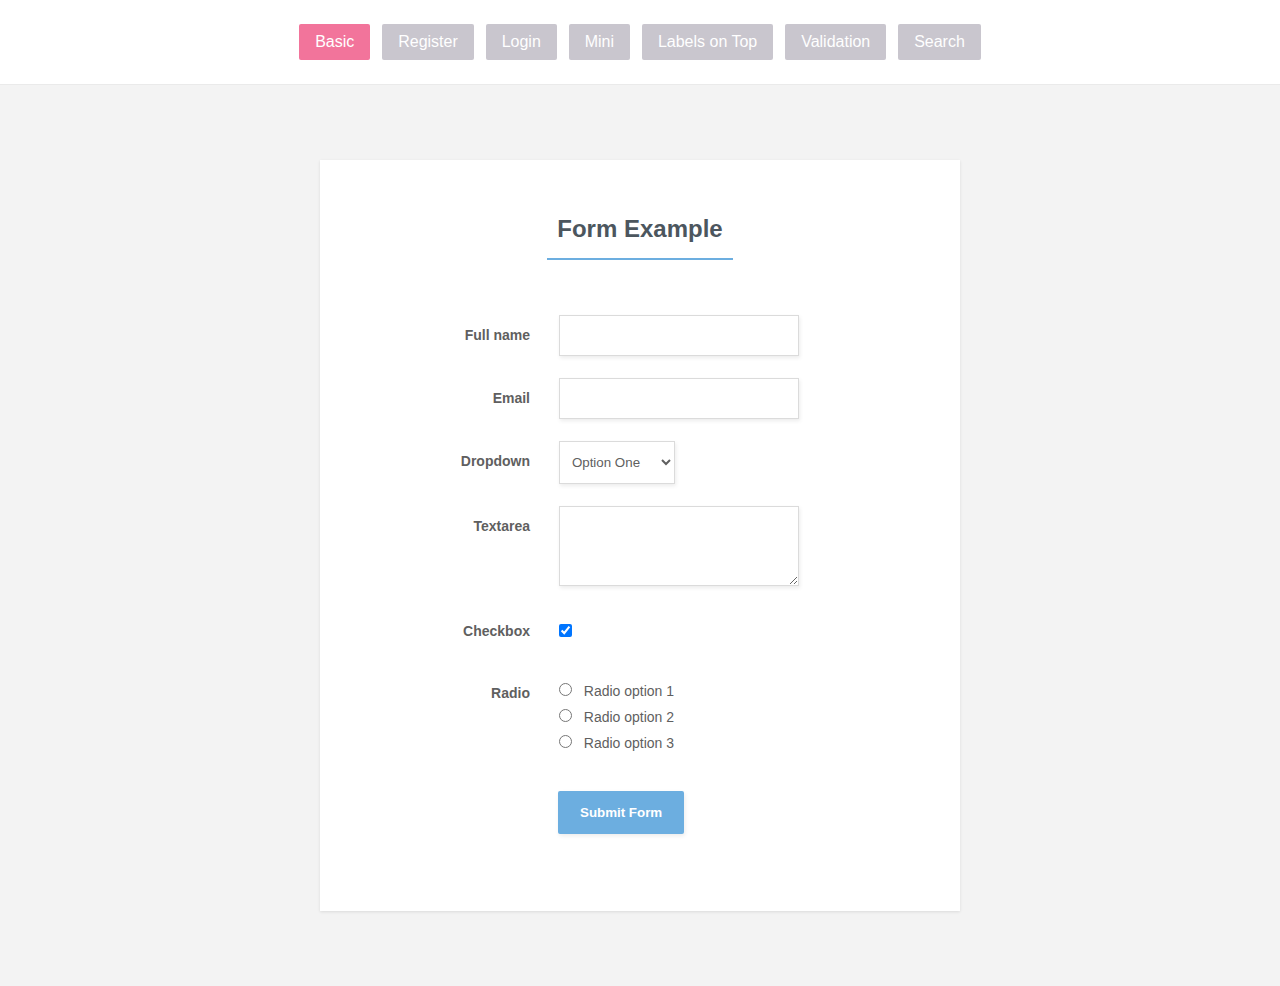
<file: web/index.html>
<!DOCTYPE html>
<html>

<head>

	<meta charset="utf-8">
	<meta http-equiv="X-UA-Compatible" content="IE=edge">
	<meta name="viewport" content="width=device-width, initial-scale=1">

	<title>Basic Form</title>

	<link rel="stylesheet" href="assets/demo.css">
	<link rel="stylesheet" href="assets/form-basic.css">

</head>

    <ul>
        <li><a href="index.html" class="active">Basic</a></li>
        <li><a href="registroCamarero.html">Register</a></li>
        <li><a href="login.html">Login</a></li>
        <li><a href="form-mini.html">Mini</a></li>
        <li><a href="form-labels-on-top.html">Labels on Top</a></li>
        <li><a href="form-validation.html">Validation</a></li>
        <li><a href="form-search.html">Search</a></li>
    </ul>


    <div class="main-content">

        <!-- You only need this form and the form-basic.css -->

        <form class="form-basic" method="post" action="#">

            <div class="form-title-row">
                <h1>Form Example</h1>
            </div>

            <div class="form-row">
                <label>
                    <span>Full name</span>
                    <input type="text" name="name">
                </label>
            </div>

            <div class="form-row">
                <label>
                    <span>Email</span>
                    <input type="email" name="email">
                </label>
            </div>

            <div class="form-row">
                <label>
                    <span>Dropdown</span>
                    <select name="dropdown">
                        <option>Option One</option>
                        <option>Option Two</option>
                        <option>Option Three</option>
                        <option>Option Four</option>
                    </select>
                </label>
            </div>

            <div class="form-row">
                <label>
                    <span>Textarea</span>
                    <textarea name="textarea"></textarea>
                </label>
            </div>

            <div class="form-row">
                <label>
                    <span>Checkbox</span>
                    <input type="checkbox" name="checkbox" checked>
                </label>
            </div>

            <div class="form-row">
                <label><span>Radio</span></label>
                <div class="form-radio-buttons">

                    <div>
                        <label>
                            <input type="radio" name="radio">
                            <span>Radio option 1</span>
                        </label>
                    </div>

                    <div>
                        <label>
                            <input type="radio" name="radio">
                            <span>Radio option 2</span>
                        </label>
                    </div>

                    <div>
                        <label>
                            <input type="radio" name="radio">
                            <span>Radio option 3</span>
                        </label>
                    </div>

                </div>
            </div>

            <div class="form-row">
                <button type="submit">Submit Form</button>
            </div>

        </form>

    </div>

</body>

</html>
</file>
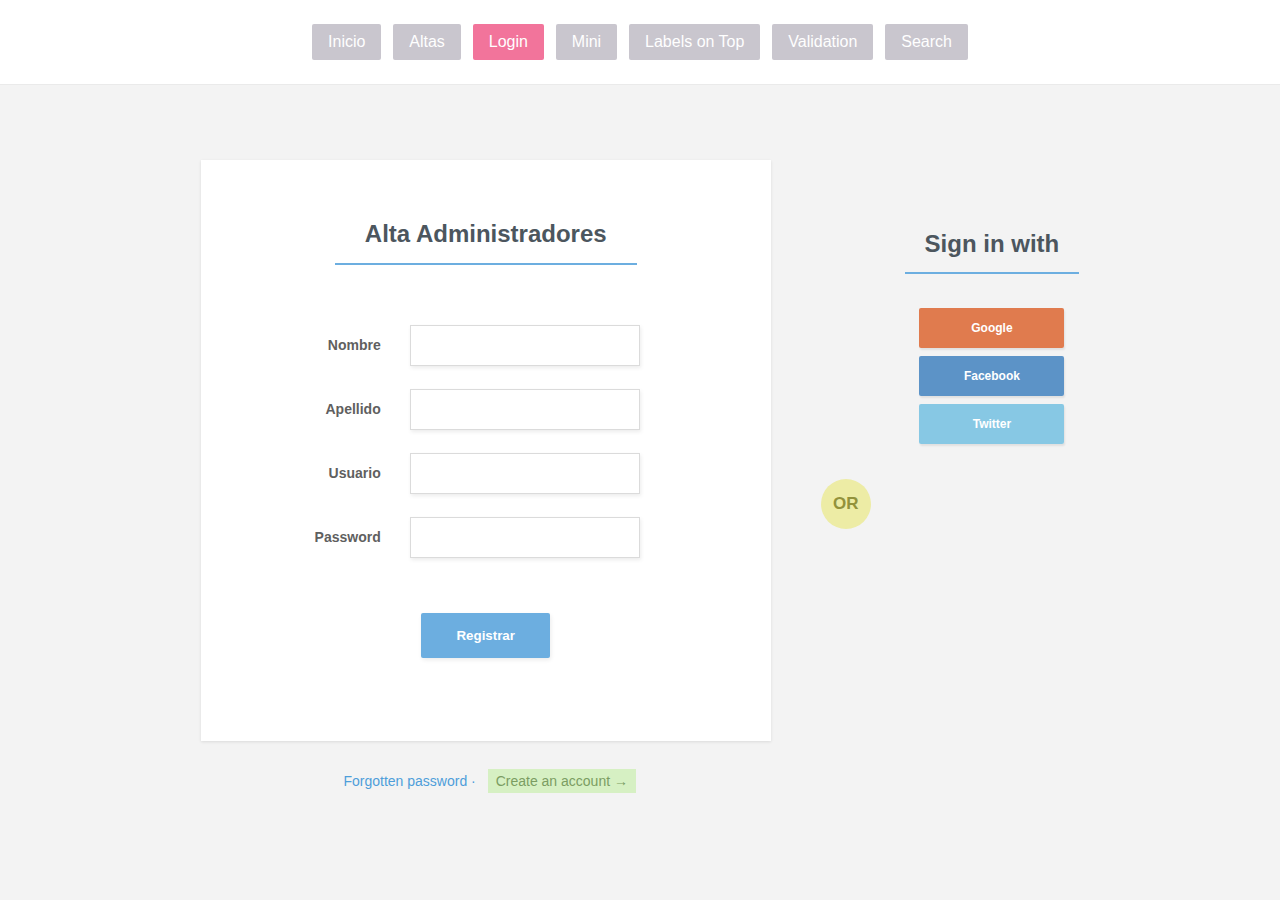
<file: web/altaAdministradores.html>
<!DOCTYPE html>
<html>

<head>

	<meta charset="utf-8">
	<meta http-equiv="X-UA-Compatible" content="IE=edge">
	<meta name="viewport" content="width=device-width, initial-scale=1">

	<title>Administradores</title>

	<link rel="stylesheet" href="assets/demo.css">
	<link rel="stylesheet" href="assets/form-login.css">

</head>


    <ul>
        <li><a href="index.htm">Inicio</a></li>
        <li><a href="altas.htm">Altas</a></li>
        <li><a href="login.html" class="active">Login</a></li>
        <li><a href="form-mini.html">Mini</a></li>
        <li><a href="form-labels-on-top.html">Labels on Top</a></li>
        <li><a href="form-validation.html">Validation</a></li>
        <li><a href="form-search.html">Search</a></li>
    </ul>


    <div class="main-content">

        <!-- You only need this form and the form-login.css -->

        <form class="form-login" method="post" action="/Restaurante17Marzo/formularioServletAdministrador">

            <div class="form-log-in-with-email">

                <div class="form-white-background">

                    <div class="form-title-row">
                        <h1>Alta Administradores</h1>
                    </div>

                    <div class="form-row">
                        <label>
                            <span>Nombre</span>
                            <input type="text" name="nombre_administrador">
                        </label>
                    </div>

                    <div class="form-row">
                        <label>
                            <span>Apellido</span>
                            <input type="text" name="apellido_administrador">
                        </label>
                    </div>
                    
                    <div class="form-row">
                        <label>
                            <span>Usuario</span>
                            <input type="text" name="usuario_administrador">
                        </label>
                    </div>
                    
                    <div class="form-row">
                        <label>
                            <span>Password</span>
                            <input type="password" name="password_administrador">
                        </label>
                    </div>

                    <div class="form-row">
                        <button type="submit">Registrar</button>
                    </div>

                </div>

                <a href="#" class="form-forgotten-password">Forgotten password &middot;</a>
                <a href="#" class="form-create-an-account">Create an account &rarr;</a>

            </div>

            <div class="form-sign-in-with-social">

                <div class="form-row form-title-row">
                    <span class="form-title">Sign in with</span>
                </div>

                <a href="#" class="form-google-button">Google</a>
                <a href="#" class="form-facebook-button">Facebook</a>
                <a href="#" class="form-twitter-button">Twitter</a>

            </div>

        </form>

    </div>

</body>

</html>
</file>
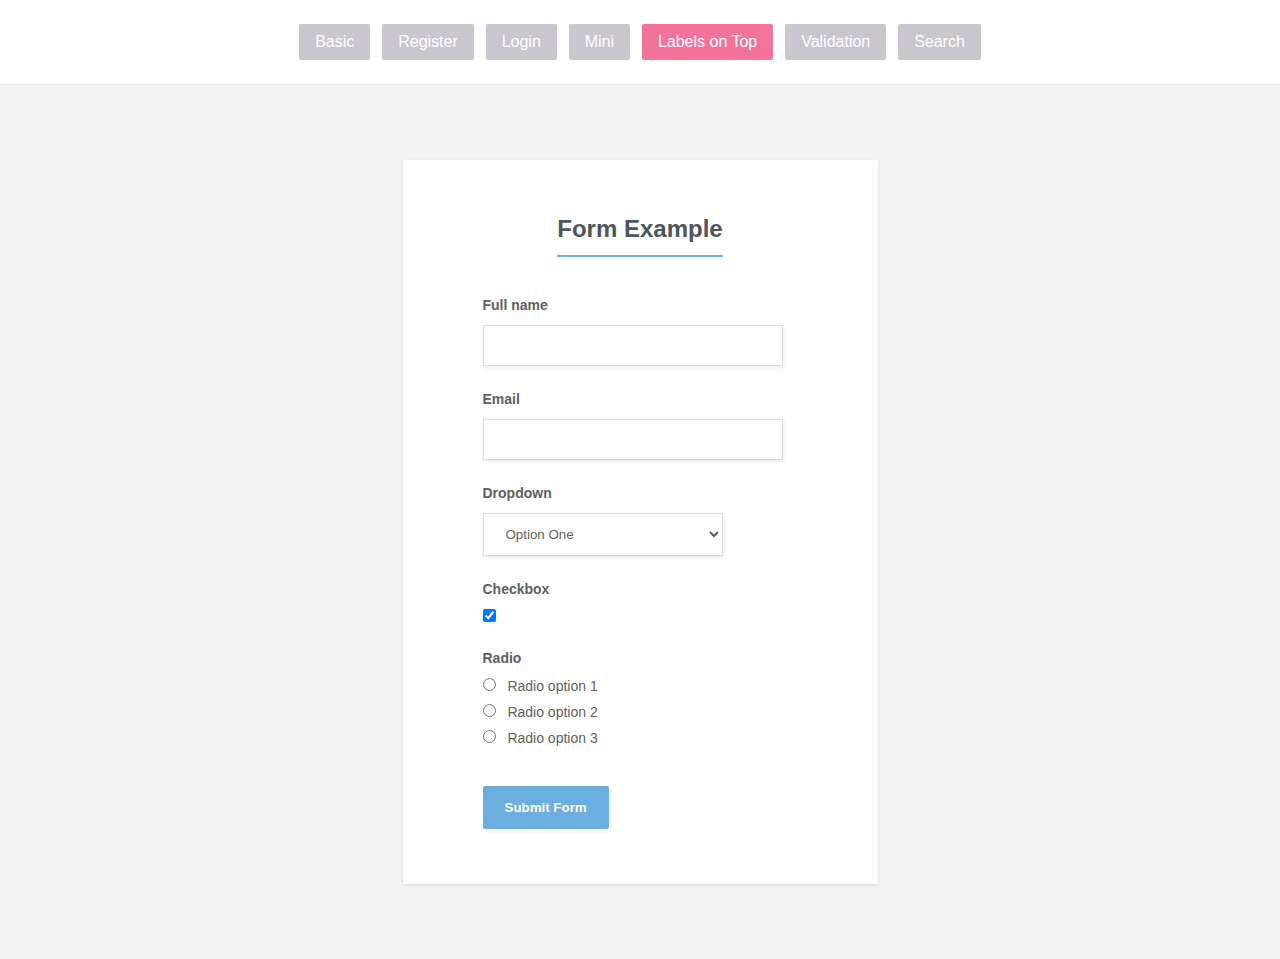
<file: web/form-labels-on-top.html>
<!DOCTYPE html>
<html>

<head>

	<meta charset="utf-8">
	<meta http-equiv="X-UA-Compatible" content="IE=edge">
	<meta name="viewport" content="width=device-width, initial-scale=1">

	<title>Form With Labels On Top</title>

	<link rel="stylesheet" href="assets/demo.css">
	<link rel="stylesheet" href="assets/form-labels-on-top.css">

</head>

    <ul>
        <li><a href="index.html">Basic</a></li>
        <li><a href="registroCamarero.html">Register</a></li>
        <li><a href="login.html">Login</a></li>
        <li><a href="form-mini.html">Mini</a></li>
        <li><a href="form-labels-on-top.html" class="active">Labels on Top</a></li>
        <li><a href="form-validation.html">Validation</a></li>
        <li><a href="form-search.html">Search</a></li>
    </ul>


    <div class="main-content">

        <!-- You only need this form and the form-labels-on-top.css -->

        <form class="form-labels-on-top" method="post" action="#">

            <div class="form-title-row">
                <h1>Form Example</h1>
            </div>

            <div class="form-row">
                <label>
                    <span>Full name</span>
                    <input type="text" name="name">
                </label>
            </div>

            <div class="form-row">
                <label>
                    <span>Email</span>
                    <input type="email" name="email">
                </label>
            </div>

            <div class="form-row">
                <label>
                    <span>Dropdown</span>
                    <select name="dropdown">
                        <option>Option One</option>
                        <option>Option Two</option>
                        <option>Option Three</option>
                        <option>Option Four</option>
                    </select>
                </label>
            </div>

            <div class="form-row">
                <label>
                    <span>Checkbox</span>
                    <input type="checkbox" name="checkbox" checked>
                </label>
            </div>

            <div class="form-row">
                <label><span>Radio</span></label>
                <div class="form-radio-buttons">

                    <div>
                        <label>
                            <input type="radio" name="radio">
                            <span>Radio option 1</span>
                        </label>
                    </div>

                    <div>
                        <label>
                            <input type="radio" name="radio">
                            <span>Radio option 2</span>
                        </label>
                    </div>

                    <div>
                        <label>
                            <input type="radio" name="radio">
                            <span>Radio option 3</span>
                        </label>
                    </div>

                </div>
            </div>

            <div class="form-row">
                <button type="submit">Submit Form</button>
            </div>

        </form>

    </div>

</body>

</html>
</file>
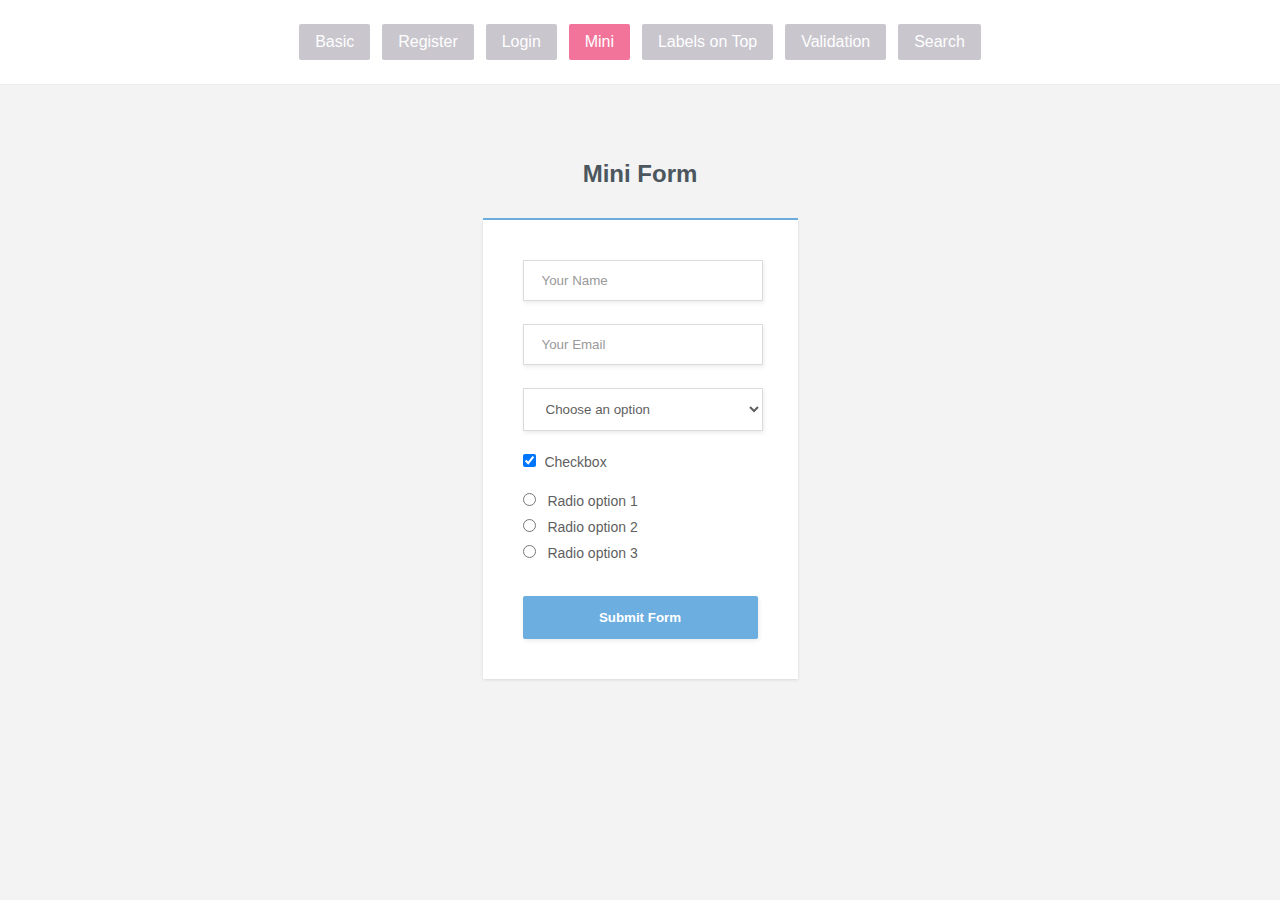
<file: web/form-mini.html>
<!DOCTYPE html>
<html>

<head>

	<meta charset="utf-8">
	<meta http-equiv="X-UA-Compatible" content="IE=edge">
	<meta name="viewport" content="width=device-width, initial-scale=1">

	<title>Mini Form</title>

	<link rel="stylesheet" href="assets/demo.css">
	<link rel="stylesheet" href="assets/form-mini.css">

</head>

    <ul>
        <li><a href="index.html">Basic</a></li>
        <li><a href="registroCamarero.html">Register</a></li>
        <li><a href="login.html">Login</a></li>
        <li><a href="form-mini.html" class="active">Mini</a></li>
        <li><a href="form-labels-on-top.html">Labels on Top</a></li>
        <li><a href="form-validation.html">Validation</a></li>
        <li><a href="form-search.html">Search</a></li>
    </ul>


    <div class="main-content">

        <!-- You only need this form and the form-mini.css -->

        <div class="form-mini-container">


            <h1>Mini Form</h1>

            <form class="form-mini" method="post" action="#">

                <div class="form-row">
                    <input type="text" name="name" placeholder="Your Name">
                </div>

                <div class="form-row">
                    <input type="email" name="email" placeholder="Your Email">
                </div>

                <div class="form-row">
                    <label>
                        <select name="dropdown">
                            <option>Choose an option</option>
                            <option>Option One</option>
                            <option>Option Two</option>
                            <option>Option Three</option>
                            <option>Option Four</option>
                        </select>
                    </label>
                </div>

                <div class="form-row">
                    <label class="form-checkbox">
                        <input type="checkbox" name="checkbox" checked>
                        <span>Checkbox</span>
                    </label>
                </div>

                <div class="form-row">
                    <div class="form-radio-buttons">

                        <div>
                            <label>
                                <input type="radio" name="radio">
                                <span>Radio option 1</span>
                            </label>
                        </div>

                        <div>
                            <label>
                                <input type="radio" name="radio">
                                <span>Radio option 2</span>
                            </label>
                        </div>

                        <div>
                            <label>
                                <input type="radio" name="radio">
                                <span>Radio option 3</span>
                            </label>
                        </div>

                    </div>
                </div>

                <div class="form-row form-last-row">
                    <button type="submit">Submit Form</button>
                </div>

            </form>
        </div>


    </div>

</body>

</html>
</file>
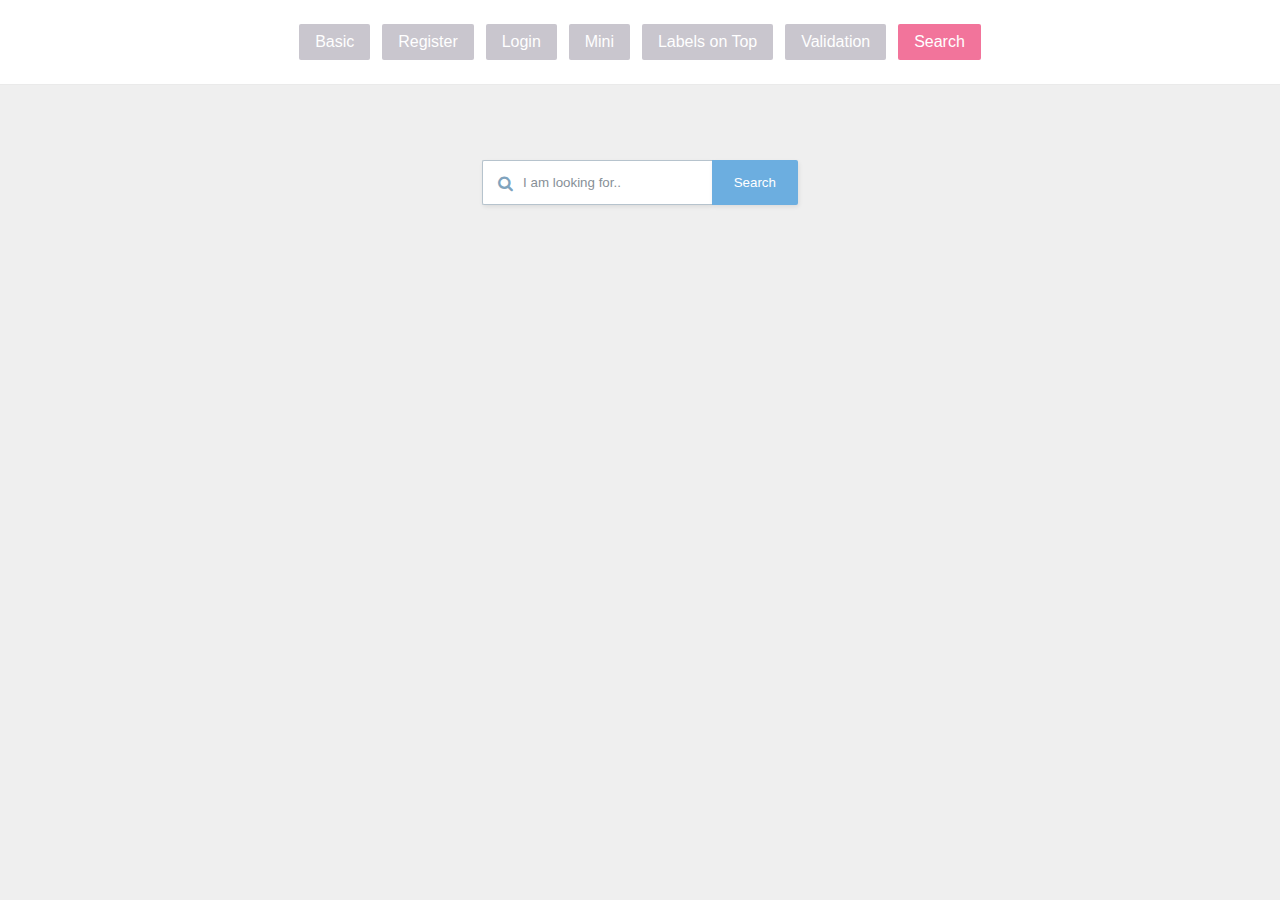
<file: web/form-search.html>
<!DOCTYPE html>
<html>

<head>

	<meta charset="utf-8">
	<meta http-equiv="X-UA-Compatible" content="IE=edge">
	<meta name="viewport" content="width=device-width, initial-scale=1">

	<title>Search Form</title>

	<link rel="stylesheet" href="assets/demo.css">
	<link rel="stylesheet" href="assets/form-search.css">

	<link rel="stylesheet" href="http://maxcdn.bootstrapcdn.com/font-awesome/4.2.0/css/font-awesome.min.css">

</head>


    <ul>
        <li><a href="index.html">Basic</a></li>
        <li><a href="registroCamarero.html">Register</a></li>
        <li><a href="login.html">Login</a></li>
        <li><a href="form-mini.html">Mini</a></li>
        <li><a href="form-labels-on-top.html">Labels on Top</a></li>
        <li><a href="form-validation.html">Validation</a></li>
        <li><a href="form-search.html" class="active">Search</a></li>
    </ul>


    <div class="main-content">

        <!-- You only need this form and the form-search.css -->

        <form class="form-search" method="get" action="#">
            <input type="search" name="search" placeholder="I am looking for..">
            <button type="submit">Search</button>
            <i class="fa fa-search"></i>
        </form>

    </div>

</body>

</html>
</file>
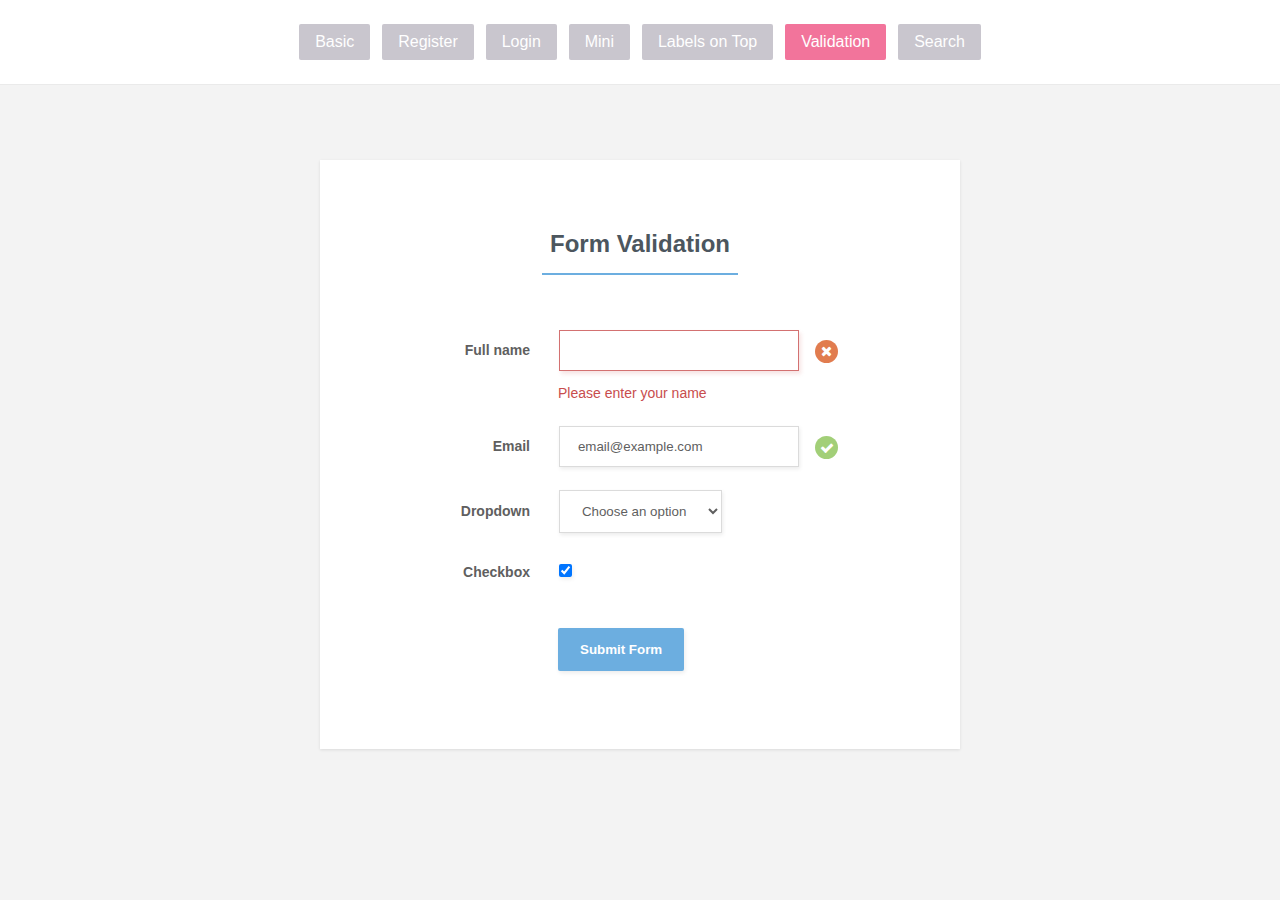
<file: web/form-validation.html>
<!DOCTYPE html>
<html>

<head>

	<meta charset="utf-8">
	<meta http-equiv="X-UA-Compatible" content="IE=edge">
	<meta name="viewport" content="width=device-width, initial-scale=1">

	<title>Validation Form</title>

	<link rel="stylesheet" href="assets/demo.css">
	<link rel="stylesheet" href="assets/form-validation.css">
	<link rel="stylesheet" href="http://maxcdn.bootstrapcdn.com/font-awesome/4.2.0/css/font-awesome.min.css">

</head>

    <ul>
        <li><a href="index.html">Basic</a></li>
        <li><a href="registroCamarero.html">Register</a></li>
        <li><a href="login.html">Login</a></li>
        <li><a href="form-mini.html">Mini</a></li>
        <li><a href="form-labels-on-top.html">Labels on Top</a></li>
        <li><a href="form-validation.html" class="active">Validation</a></li>
        <li><a href="form-search.html">Search</a></li>
    </ul>


    <div class="main-content">

        <!-- You only need this form and the form-validation.css -->

        <form class="form-validation" method="post" action="#">

            <div class="form-title-row">
                <h1>Form Validation</h1>
            </div>

            <div class="form-row form-input-name-row">

                <label>
                    <span>Full name</span>
                    <input type="text" name="name">
                </label>

                <!--
                    Add these three elements to every form row. They will be shown by the
                    .form-valid-data and .form-invalid-data classes (see the JS for an example).
                -->

                <span class="form-valid-data-sign"><i class="fa fa-check"></i></span>

                <span class="form-invalid-data-sign"><i class="fa fa-close"></i></span>
                <span class="form-invalid-data-info"></span>

            </div>

            <div class="form-row form-input-email-row">

                <label>
                    <span>Email</span>
                    <input type="email" name="email" value="email@example.com">
                </label>

                <span class="form-valid-data-sign"><i class="fa fa-check"></i></span>

                <span class="form-invalid-data-sign"><i class="fa fa-close"></i></span>
                <span class="form-invalid-data-info"></span>

            </div>

            <div class="form-row">

                <label>
                    <span>Dropdown</span>
                    <select name="dropdown">
                        <option>Choose an option</option>
                        <option>Option One</option>
                        <option>Option Two</option>
                        <option>Option Three</option>
                        <option>Option Four</option>
                    </select>
                </label>

            </div>

            <div class="form-row">

                <label class="form-checkbox">
                    <span>Checkbox</span>
                    <input type="checkbox" name="checkbox" checked>
                </label>

            </div>

            <div class="form-row">

                <button type="submit">Submit Form</button>

            </div>

        </form>

    </div>


<script src="http://ajax.googleapis.com/ajax/libs/jquery/2.1.1/jquery.min.js"></script>

<script>

    $(document).ready(function() {

        // Here is how to show an error message next to a form field

        var errorField = $('.form-input-name-row');

        // Adding the form-invalid-data class will show
        // the error message and the red x for that field

        errorField.addClass('form-invalid-data');
        errorField.find('.form-invalid-data-info').text('Please enter your name');


        // Here is how to mark a field with a green check mark

        var successField = $('.form-input-email-row');

        successField.addClass('form-valid-data');
    });

</script>

</body>

</html>
</file>
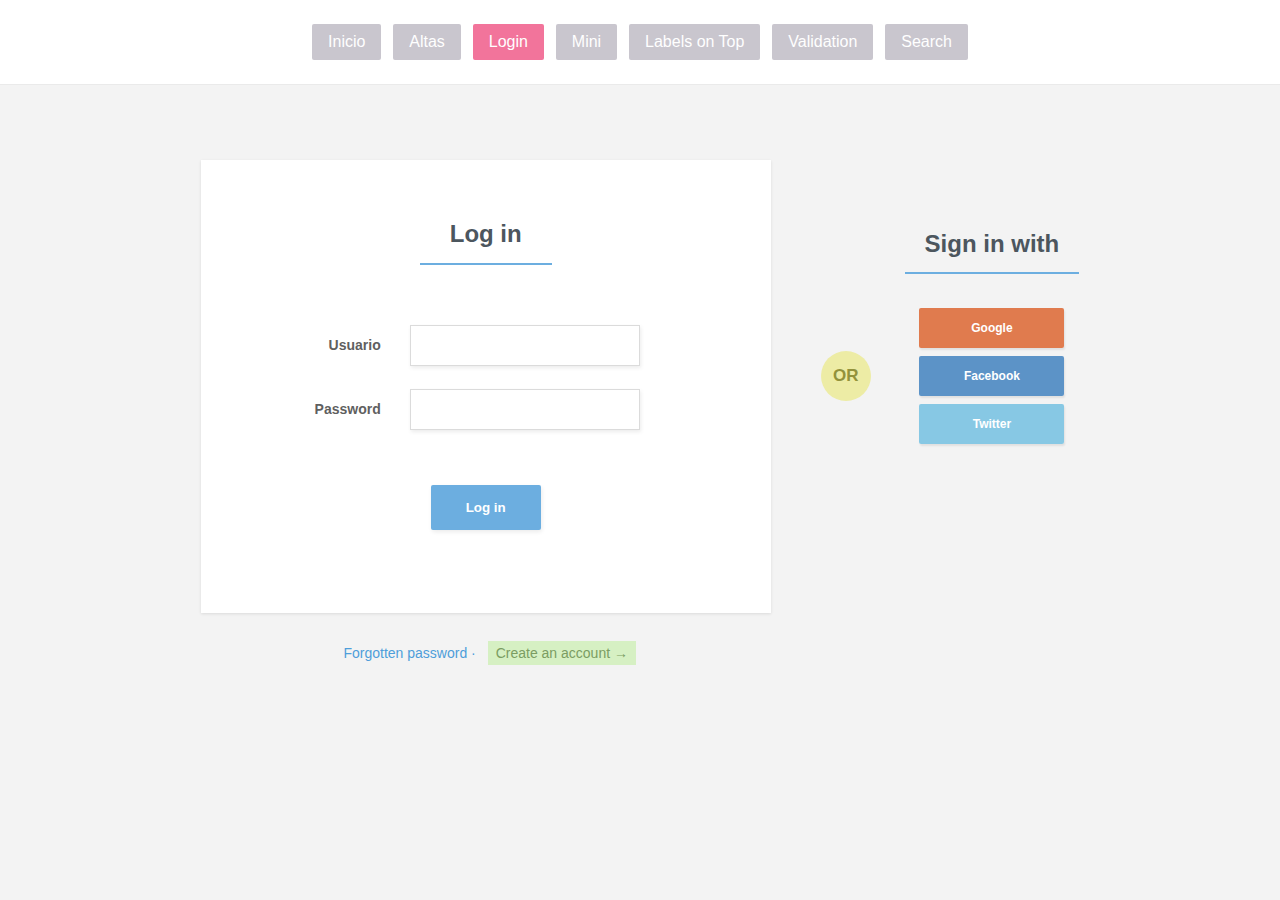
<file: web/login.html>
<!DOCTYPE html>
<html>

<head>

	<meta charset="utf-8">
	<meta http-equiv="X-UA-Compatible" content="IE=edge">
	<meta name="viewport" content="width=device-width, initial-scale=1">

	<title>Login Form</title>

	<link rel="stylesheet" href="assets/demo.css">
	<link rel="stylesheet" href="assets/form-login.css">

</head>


    <ul>
        <li><a href="index.htm">Inicio</a></li>
        <li><a href="altas.htm">Altas</a></li>
        <li><a href="login.html" class="active">Login</a></li>
        <li><a href="form-mini.html">Mini</a></li>
        <li><a href="form-labels-on-top.html">Labels on Top</a></li>
        <li><a href="form-validation.html">Validation</a></li>
        <li><a href="form-search.html">Search</a></li>
    </ul>


    <div class="main-content">

        <!-- You only need this form and the form-login.css -->

        <form class="form-login" method="post" action="/Restaurante17Marzo/LogRestaurante">

            <div class="form-log-in-with-email">

                <div class="form-white-background">

                    <div class="form-title-row">
                        <h1>Log in</h1>
                    </div>

                    <div class="form-row">
                        <label>
                            <span>Usuario</span>
                            <input type="text" name="login_usuario">
                        </label>
                    </div>

                    <div class="form-row">
                        <label>
                            <span>Password</span>
                            <input type="password" name="login_password">
                        </label>
                    </div>

                    <div class="form-row">
                        <button type="submit">Log in</button>
                    </div>

                </div>

                <a href="#" class="form-forgotten-password">Forgotten password &middot;</a>
                <a href="#" class="form-create-an-account">Create an account &rarr;</a>

            </div>

            <div class="form-sign-in-with-social">

                <div class="form-row form-title-row">
                    <span class="form-title">Sign in with</span>
                </div>

                <a href="#" class="form-google-button">Google</a>
                <a href="#" class="form-facebook-button">Facebook</a>
                <a href="#" class="form-twitter-button">Twitter</a>

            </div>

        </form>

    </div>

</body>

</html>
</file>
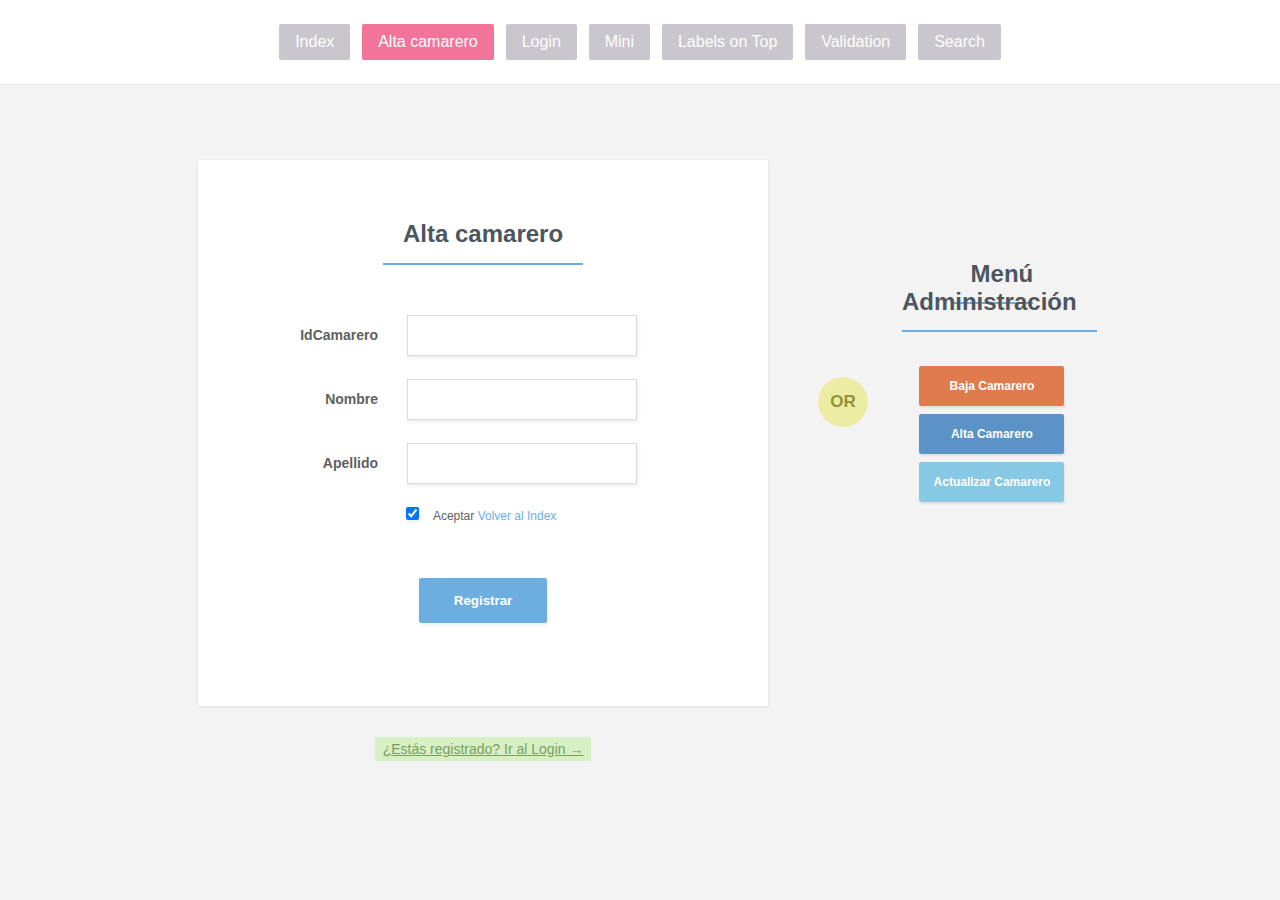
<file: web/registroCamarero.html>
<!DOCTYPE html>
<html>

<head>

	<meta charset="utf-8">
	<meta http-equiv="X-UA-Compatible" content="IE=edge">
	<meta name="viewport" content="width=device-width, initial-scale=1">

	<title>Altas camareros</title>

	<link rel="stylesheet" href="assets/demo.css">
	<link rel="stylesheet" href="assets/form-register.css">

</head>
    <ul>
        <li><a href="index.html">Index</a></li>
        <li><a href="registroCamarero.html" class="active">Alta camarero</a></li>
        <li><a href="login.html">Login</a></li>
        <li><a href="form-mini.html">Mini</a></li>
        <li><a href="form-labels-on-top.html">Labels on Top</a></li>
        <li><a href="form-validation.html">Validation</a></li>
        <li><a href="form-search.html">Search</a></li>
    </ul>


    <div class="main-content">

        <!-- You only need this form and the form-register.css -->

        <form class="form-register" method="post" action="/Restaurante17Marzo/formularioServletCamarero">

            <div class="form-register-with-email">

                <div class="form-white-background">

                    <div class="form-title-row">
                        <h1>Alta camarero</h1>
                    </div>

                    <div class="form-row">
                        <label>
                            <span>IdCamarero</span>
                            <input type="text" name="idcamarero">
                        </label>
                    </div>

                    <div class="form-row">
                        <label>
                            <span>Nombre</span>
                            <input type="text" name="nombre">
                        </label>
                    </div>

                    <div class="form-row">
                        <label>
                            <span>Apellido</span>
                            <input type="text" name="apellido">
                        </label>
                    </div>

                    <div class="form-row">
                        <label class="form-checkbox">
                            <input type="checkbox" name="checkbox" checked>
                            <span>Aceptar <a href="#">Volver al Index</a></span>
                        </label>
                    </div>

                    <div class="form-row">
                        <button type="submit">Registrar</button>
                    </div>

                </div>

                <a href="index.html" class="form-log-in-with-existing">¿Estás registrado? Ir al Login &rarr;</a>

            </div>

            <div class="form-sign-in-with-social">

                <div class="form-row form-title-row">
                    <span class="form-title">Menú Administración</span>
                </div>

                <a href="#" class="form-google-button">Baja Camarero</a>
                <a href="#" class="form-facebook-button">Alta Camarero</a>
                <a href="#" class="form-twitter-button">Actualizar Camarero</a>

            </div>

        </form>

    </div>

</body>

</html>
</file>
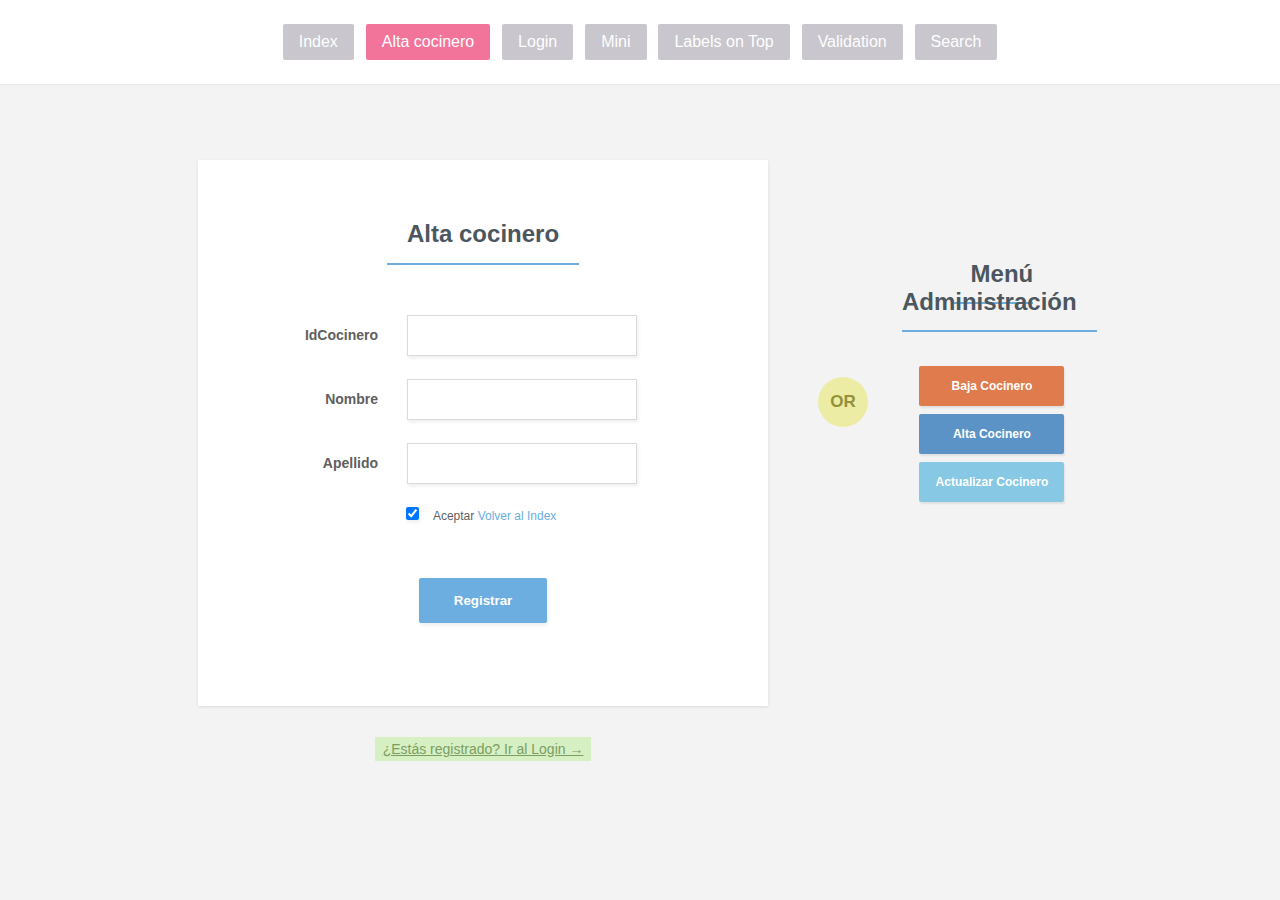
<file: web/registroCocinero.html>
<!DOCTYPE html>
<html>

<head>

	<meta charset="utf-8">
	<meta http-equiv="X-UA-Compatible" content="IE=edge">
	<meta name="viewport" content="width=device-width, initial-scale=1">

	<title>Altas cocineros</title>

	<link rel="stylesheet" href="assets/demo.css">
	<link rel="stylesheet" href="assets/form-register.css">

</head>
    <ul>
        <li><a href="index.html">Index</a></li>
        <li><a href="registroCocinero.html" class="active">Alta cocinero</a></li>
        <li><a href="login.html">Login</a></li>
        <li><a href="form-mini.html">Mini</a></li>
        <li><a href="form-labels-on-top.html">Labels on Top</a></li>
        <li><a href="form-validation.html">Validation</a></li>
        <li><a href="form-search.html">Search</a></li>
    </ul>


    <div class="main-content">

        <!-- You only need this form and the form-register.css -->

        <form class="form-register" method="post" action="/Restaurante17Marzo/formularioServletCocinero">

            <div class="form-register-with-email">

                <div class="form-white-background">

                    <div class="form-title-row">
                        <h1>Alta cocinero</h1>
                    </div>

                    <div class="form-row">
                        <label>
                            <span>IdCocinero</span>
                            <input type="text" name="idcocinero">
                        </label>
                    </div>

                    <div class="form-row">
                        <label>
                            <span>Nombre</span>
                            <input type="text" name="nombre">
                        </label>
                    </div>

                    <div class="form-row">
                        <label>
                            <span>Apellido</span>
                            <input type="text" name="apellido">
                        </label>
                    </div>

                    <div class="form-row">
                        <label class="form-checkbox">
                            <input type="checkbox" name="checkbox" checked>
                            <span>Aceptar <a href="#">Volver al Index</a></span>
                        </label>
                    </div>

                    <div class="form-row">
                        <button type="submit">Registrar</button>
                    </div>

                </div>

                <a href="index.html" class="form-log-in-with-existing">¿Estás registrado? Ir al Login &rarr;</a>

            </div>

            <div class="form-sign-in-with-social">

                <div class="form-row form-title-row">
                    <span class="form-title">Menú Administración</span>
                </div>

                <a href="#" class="form-google-button">Baja Cocinero</a>
                <a href="#" class="form-facebook-button">Alta Cocinero</a>
                <a href="#" class="form-twitter-button">Actualizar Cocinero</a>

            </div>

        </form>

    </div>

</body>

</html>
</file>
<file: web/assets/demo.css>
@import url('http://fonts.googleapis.com/css?family=Open+Sans:400,700');

*{
    margin: 0;
    padding: 0;
    box-sizing: border-box;
}

html{
	background-color: #efefef;
}

body{
	font:14px/1.5 Arial, Helvetica, sans-serif;
	margin:0;
}


header{
    box-sizing: border-box;
	text-align: center;
    width: 100%;
    padding: 25px 40px;
    background-color: #673AB7;
    overflow: hidden;
}


header h1{
    float: left;
	font: normal 24px/1.5 'Open Sans', sans-serif;
	color: #fff;
}

header a{
    color:#fff;
    float: right;
    text-decoration: none;
    display: inline-block;
    padding: 13px 50px;
    border-radius: 3px;
    font: bold 14px/1 'Open Sans', sans-serif;
    text-transform: uppercase;
    background-color:#F05283;

}

ul {
    list-style: none;
    border-bottom: 1px solid #EAEAEA;
    background-color: #FFF;
    padding: 20px;
    margin-top: 0;
    text-align: center;
    margin-bottom: 75px;
}

ul a{
    text-decoration: none;
    color: #FFF;
    text-align: left;
    background-color: #BCB8C2;
    padding: 10px 16px;
    border-radius: 2px;
    opacity: 0.8;
    font-size: 16px;
    display: inline-block;
    margin: 4px;
    line-height: 1;
    outline: none;

    transition: 0.2s ease;
}

ul li a.active{
    background-color: #F05283;
    pointer-events: none;
}

ul li a:hover {
    opacity: 1;
}


ul li{
    display: inline-block;
}


@media (max-width: 1000px) {


    header h1{
        float: none;
    }

    header a{
        margin-top: 25px;
        float: none;
    }

}

.main-content{
    margin-bottom: 75px;
}

/* -- Demo ads -- */

@media (max-width: 1200px) {
	#bsaHolder{ display:none;}
}

/* -- Link to Tutorialzine -- */

.tz-link{
	text-decoration: none;
	color: #fff !important;
	font: bold 36px Arial,Helvetica,sans-serif !important;
}

.tz-link span{
	color: #da431c;
}
</file>
<file: web/assets/form-basic.css>
html{
    background-color: #f3f3f3;
}

.form-basic{
    max-width: 640px;
    margin: 0 auto;
    padding: 55px;
    box-sizing: border-box;

    background-color:  #ffffff;
    box-shadow: 0 1px 3px 0 rgba(0, 0, 0, 0.1);

    font: bold 14px sans-serif;
    text-align: center;
}

.form-basic .form-row{
    text-align: left;
    margin-bottom: 22px;
}

.form-basic .form-title-row{
    text-align: center;
    margin-bottom: 55px;
}

/* The form title */

.form-basic h1{
    display: inline-block;
    box-sizing: border-box;
    color:  #4c565e;
    font-size: 24px;
    padding: 0 10px 15px;
    border-bottom: 2px solid #6caee0;
    margin: 0;
}

.form-basic .form-row > label span{
    display: inline-block;
    box-sizing: border-box;
    color: #5F5F5F;
    width: 180px;
    text-align: right;
    vertical-align: top;
    padding: 12px 25px;
}

.form-basic input{
    color:  #5f5f5f;
    box-sizing: border-box;
    width: 240px;
    box-shadow: 1px 2px 4px 0 rgba(0, 0, 0, 0.08);
    padding: 12px;
    border: 1px solid #dbdbdb;
}

.form-basic input[type=radio],
.form-basic input[type=checkbox]{
    box-shadow: none;
    width: auto;
}

.form-basic input[type=checkbox]{
    margin-top: 13px;
}

.form-basic select{
    background-color: #ffffff;
    color:  #5f5f5f;
    box-sizing: border-box;
    max-width: 240px;
    box-shadow: 1px 2px 4px 0 rgba(0, 0, 0, 0.08);
    padding: 12px 8px;
    border: 1px solid #dbdbdb;
}

.form-basic textarea{
    color:  #5f5f5f;
    box-sizing: border-box;
    width: 240px;
    height: 80px;
    box-shadow: 1px 2px 4px 0 rgba(0, 0, 0, 0.08);
    font: normal 13px sans-serif;
    padding: 12px;
    border: 1px solid #dbdbdb;
    resize: vertical;
}

.form-basic .form-radio-buttons{
    display: inline-block;
    vertical-align: top;
}

.form-basic .form-radio-buttons > div{
    margin-top: 10px;
}

.form-basic .form-radio-buttons label span{
    margin-left: 8px;
    color: #5f5f5f;
    font-weight: normal;
}

.form-basic .form-radio-buttons input{
    width: auto;
}

.form-basic button{
    display: block;
    border-radius: 2px;
    background-color:  #6caee0;
    color: #ffffff;
    font-weight: bold;
    box-shadow: 1px 2px 4px 0 rgba(0, 0, 0, 0.08);
    padding: 14px 22px;
    border: 0;
    margin: 40px 183px 0;
}

/*	Making the form responsive. Remove this media query
    if you don't need the form to work on mobile devices. */

@media (max-width: 600px) {

    .form-basic{
        padding: 30px;
        max-width: 480px;
    }

    .form-basic .form-row{
        max-width: 300px;
        margin: 25px auto;
        text-align: left;
    }

    .form-basic .form-title-row{
        margin-bottom: 50px;
    }

    .form-basic .form-row > label span{
        display: block;
        text-align: left;
        padding: 0 0 15px;
    }

    .form-basic select{
        width: 240px;
    }

    .form-basic input[type=checkbox]{
        margin-top:0;
    }

    .form-basic .form-radio-buttons > div{
        margin: 0 0 10px;
    }

    .form-basic button{
        margin: 0;
    }

}
</file>
<file: web/assets/form-login.css>
html{
    background-color: #f3f3f3;
}

.form-login{
    max-width: 1000px;
    width: 100%;
    margin: 0 auto;

    font: bold 14px sans-serif;
    text-align: center;
}

.form-log-in-with-email{
    position: relative;
    display: inline-block;
    vertical-align: top;
    margin-right: 130px;
    text-align: center;
}

.form-log-in-with-email .form-white-background{
    width: 570px;
    box-sizing: border-box;
    background-color: #ffffff;
    box-shadow: 0 1px 3px 0 rgba(0, 0, 0, 0.1);
    padding: 60px 80px;
    margin-bottom: 32px;
}

.form-log-in-with-email .form-row{
    text-align: left;
    margin-bottom: 23px;
}

.form-log-in-with-email .form-title-row{
    text-align: center;
    margin-bottom: 60px;
}

.form-log-in-with-email h1{
    display: inline-block;
    box-sizing: border-box;
    color:  #4c565e;
    font-size: 24px;
    padding: 0 30px 15px;
    border-bottom: 2px solid #6caee0;
    margin:0;
}

.form-log-in-with-email .form-row > label span{
    display: inline-block;
    box-sizing: border-box;
    color:  #5f5f5f;
    width: 125px;
    text-align: right;
    padding-right: 25px;
}

.form-log-in-with-email input{
    color:  #5f5f5f;
    box-sizing: border-box;
    width: 230px;
    box-shadow: 1px 2px 4px 0 rgba(0, 0, 0, 0.08);
    padding: 12px 18px;
    border: 1px solid #dbdbdb;
}

.form-log-in-with-email button{
    display: block;
    border-radius: 2px;
    background-color:  #6caee0;
    color: #ffffff;
    font-weight: bold;
    box-shadow: 1px 2px 4px 0 rgba(0, 0, 0, 0.08);
    padding: 15px 35px;
    border: 0;
    margin: 55px auto 0;
    cursor: pointer;
}

.form-log-in-with-email .form-forgotten-password,
.form-log-in-with-email .form-create-an-account{
    text-decoration: none;
    padding: 4px 8px;
    font-weight: normal;
}

.form-log-in-with-email .form-forgotten-password{
    color:  #4e9eda;
}

.form-log-in-with-email .form-create-an-account{
    color:  #7b9d62;
    background-color: #d6f0c3;
}

.form-log-in-with-email:after{
    content: 'OR';
    position: absolute;
    bottom: 260px;
    right: -100px;

    border-radius: 50%;
    background-color: #edeca5;
    width: 50px;
    height: 50px;
    color: #93923b;
    font-size: 17px;
    line-height: 50px;
}

.form-sign-in-with-social{
    display: inline-block;
    max-width: 180px;
    box-sizing: border-box;
    vertical-align: top;
    text-align: center;
    margin-top: 70px;
}

.form-sign-in-with-social .form-title-row{
    margin-bottom: 50px;
}

.form-sign-in-with-social .form-title{
    box-sizing: border-box;
    color:  #4c565e;
    font-size: 24px;
    padding: 15px 20px;
    border-bottom: 2px solid #6caee0;
}

.form-sign-in-with-social .form-google-button{
    color:  #ffffff;
    display: block;
    width: 145px;
    height: 40px;
    font-size: 12px;
    line-height: 40px;
    background-color:  rgba(222, 110, 60, 0.9);
    box-shadow: 1px 2px 2px 0 rgba(0, 0, 0, 0.08);
    border-radius: 2px;
    margin: 8px auto;
    text-decoration: none;
}

.form-sign-in-with-social .form-facebook-button{
    color:  #ffffff;
    display: block;
    width: 145px;
    height: 40px;
    font-size: 12px;
    line-height: 40px;
    background-color:  rgba(75, 136, 194, 0.9);
    box-shadow: 1px 2px 2px 0 rgba(0, 0, 0, 0.08);
    border-radius: 2px;
    margin: 8px auto;
    text-decoration: none;
}

.form-sign-in-with-social .form-twitter-button{
    color:  #ffffff;
    display: block;
    width: 145px;
    height: 40px;
    font-size: 12px;
    line-height: 40px;
    background-color:  rgba(123, 195, 226, 0.9);
    box-shadow: 1px 2px 2px 0 rgba(0, 0, 0, 0.08);
    border-radius: 2px;
    margin: 8px auto;
    text-decoration: none;
}

/*	Making the form responsive. Remove these media queries
    if you don't need the form to work on mobile devices. */

@media (max-width: 900px) {

    .form-login{
        margin: 20px auto;
    }

    .form-log-in-with-email{
        position: relative;
        display: block;
        margin: 0 0 50px;
    }

    .form-log-in-with-email .form-white-background{
        margin: 0 auto 32px;
    }

    .form-log-in-with-email:after{
        bottom: -80px;
        left: 50%;
        margin-left: -25px;
    }

    .form-sign-in-with-social{
        margin-top: 60px;
    }

}

@media (max-width: 600px) {

    .form-log-in-with-email .form-white-background{
        width: 300px;
        padding-left: 35px;
        padding-right: 35px;
    }

    .form-log-in-with-email .form-row > label span{
        display: block;
        text-align: left;
        padding: 0 0 10px;
    }

    .form-log-in-with-email .form-email,
    .form-log-in-with-email .form-password{
        display: block;
        margin: 0 auto;
    }

    .form-log-in-with-email:after{
        bottom: -80px;
        left: 50%;
        margin-left: -25px;
    }

    .form-log-in-with-email .form-forgotten-password,
    .form-log-in-with-email .form-create-an-account{
        display: block;
        margin: 5px auto;
        max-width: 180px;
    }

}
</file>
<file: web/assets/form-labels-on-top.css>
html{
    background-color: #f3f3f3;
}

.form-labels-on-top{
    box-sizing: border-box;
    max-width: 475px;
    margin: 0 auto;
    padding: 55px;

    background-color:  #ffffff;
    box-shadow: 0 1px 3px 0 rgba(0, 0, 0, 0.1);

    font: bold 14px sans-serif;
    text-align: center;
}

.form-labels-on-top .form-row{
    text-align: left;
    max-width: 315px;
    margin: 25px auto 0;
}

.form-labels-on-top .form-title-row{
    margin: 0 auto 40px;
}

.form-labels-on-top h1{
    display: inline-block;
    box-sizing: border-box;
    color: #4C565E;
    font-size: 24px;
    padding: 0 0 12px 0;
    margin: 0;
    border-bottom: 2px solid #6CAEE0;
}

.form-labels-on-top .form-row > label span{
    display: block;
    box-sizing: border-box;
    color:  #5f5f5f;
    width: 200px;
    padding: 0 0 12px;
}

.form-labels-on-top input{
    color:  #5f5f5f;
    box-sizing: border-box;
    width: 300px;
    box-shadow: 1px 2px 4px 0 rgba(0, 0, 0, 0.08);
    padding: 12px 18px;
    border: 1px solid #dbdbdb;
}

.form-labels-on-top input[type=radio],
.form-labels-on-top input[type=checkbox]{
    box-shadow: none;
    width: auto;
}

.form-labels-on-top select{
    background-color: #ffffff;
    color:  #5f5f5f;
    box-sizing: border-box;
    width: 240px;
    box-shadow: 1px 2px 4px 0 rgba(0, 0, 0, 0.08);
    padding: 12px 18px;
    border: 1px solid #dbdbdb;
}

.form-labels-on-top .form-radio-buttons > div{
    margin-bottom: 10px;
}

.form-labels-on-top .form-radio-buttons label span{
    margin-left: 8px;
    color:  #5f5f5f;
    font-weight: normal;
}

.form-labels-on-top .form-radio-buttons input{
    width: auto;
}

.form-labels-on-top button{
    border-radius: 2px;
    background-color:  #6caee0;
    color: #ffffff;
    font-weight: bold;
    box-shadow: 1px 2px 4px 0 rgba(0, 0, 0, 0.08);
    padding: 14px 22px;
    border: 0;
    margin-top: 15px;
}

/*	Making the form responsive. Remove this media query
    if you don't need the form to work on mobile devices. */

@media (max-width: 600px) {

    .form-labels-on-top{
        padding: 30px;
    }

    .form-labels-on-top input{
        width: 240px;
    }

}
</file>
<file: web/assets/form-mini.css>
html{
    background-color: #f3f3f3;
}

.form-mini-container{
    max-width: 315px;
    margin: 0 auto;
    font: normal 14px sans-serif;
    text-align: center;
    color: #5f5f5f;
}

.form-mini-container h1{
    color:  #4c565e;
    font-size: 24px;
    padding-bottom: 30px;
    border-bottom: 2px solid #6caee0;
    font-weight: bold;
    margin: 0;
}

.form-mini{
    box-sizing: border-box;
    padding: 40px;

    background-color:  #ffffff;
    box-shadow: 0 1px 3px 0 rgba(0, 0, 0, 0.1);
}

.form-mini .form-row{
    display: block;
    text-align: left;
    margin-bottom: 23px;
}

.form-mini input,
.form-mini select{
    box-sizing: border-box;
    width: 240px;
    box-shadow: 1px 2px 4px 0 rgba(0, 0, 0, 0.08);
    padding: 12px 18px;
    border: 1px solid #dbdbdb;
}

.form-mini input[type=radio],
.form-mini input[type=checkbox]{
    box-shadow: none;
    width: auto;
}

.form-mini select{
    color: inherit;
    background-color: #ffffff;
}

.form-mini .form-checkbox span{
    margin-left: 5px;
}

.form-mini .form-checkbox input{
    width: auto;
}

.form-mini .form-radio-buttons > div{
    margin-bottom: 10px;
}

.form-mini .form-radio-buttons input{
    width: auto;
}

.form-mini .form-radio-buttons label span{
    margin-left: 8px;
}

.form-mini .form-last-row{
    margin: 35px auto 0;
}

.form-mini button{
    display: block;
    border-radius: 2px;
    background-color:  #6caee0;
    color: #ffffff;
    font-weight: bold;
    box-shadow: 1px 2px 4px 0 rgba(0, 0, 0, 0.08);
    width: 100%;
    padding: 14px 22px;
    border: 0;
    cursor: pointer;
}


/* Placeholder color */

.form-mini ::-webkit-input-placeholder {
    color:  #999;
}

.form-mini ::-moz-placeholder {
    color:  #999;
    opacity: 1;
}

.form-mini :-ms-input-placeholder {
    color:  #999;
}

/*	Making the form responsive. Remove this media query
    if you don't need the form to work on mobile devices. */

@media (max-width: 600px) {

    .form-mini-container{
        margin-top: 0;
    }

}
</file>
<file: web/assets/form-search.css>
.form-search{
    margin: 0 auto;
    text-align: center;

    font: bold 13px sans-serif;
    max-width: 325px;
    position: relative;
}

.form-search input{
    width: 230px;
    box-sizing: border-box;
    border-bottom-left-radius: 2px;
    border-top-left-radius: 2px;
    background-color:  #ffffff;
    box-shadow: 1px 2px 4px 0 rgba(0, 0, 0, 0.08);
    padding: 14px 15px 14px 40px;
    border: 1px solid #b6c3cd;;
    border-right: 0;
    color:#4E565C;
    outline: none;
    -webkit-appearance: none;
}

.form-search button{
    border-bottom-right-radius: 2px;
    border-top-right-radius: 2px;
    background-color:  #6caee0;
    box-shadow: 1px 2px 4px 0 rgba(0, 0, 0, 0.08);
    color: #ffffff;
    padding: 15px 22px;
    margin-left: -4px;
    cursor: pointer;
    border: none;
    outline: none;
}

.form-search i{
    position: absolute;
    top: 15px;
    left: 20px;
    font-size: 16px;
    color: #80A3BD;
}

/* Placeholder color */

.form-search input::-webkit-input-placeholder {
    color:  #879097;
}

.form-search input::-moz-placeholder {
    color:  #879097;
    opacity: 1;
}

.form-search input:-ms-input-placeholder {
    color:  #879097;
}
</file>
<file: web/assets/form-validation.css>
html{
    background-color: #f3f3f3;
}

.form-validation{
    box-sizing: border-box;
    max-width: 640px;
    margin: 0 auto;
    padding: 55px;

    background-color:  #ffffff;
    box-shadow: 0 1px 3px 0 rgba(0, 0, 0, 0.1);

    font: bold 14px sans-serif;
    text-align: center;
}

.form-row{
    position: relative;
    text-align: left;
    margin-bottom: 23px;
}

.form-title-row{
    text-align: center;
    margin-bottom: 55px;
}

.form-validation h1{
    display: inline-block;
    box-sizing: border-box;
    color:  #4c565e;
    font-size: 24px;
    padding: 15px 8px;
    border-bottom: 2px solid #6caee0;
    margin:0;
}

.form-validation .form-row > label span{
    display: inline-block;
    box-sizing: border-box;
    color:  #5f5f5f;
    width: 180px;
    text-align: right;
    padding: 8px 25px;
}

.form-validation input{
    position: relative;
    color:  #5f5f5f;
    box-sizing: border-box;
    width: 240px;
    box-shadow: 1px 2px 4px 0 rgba(0, 0, 0, 0.08);
    padding: 12px 18px;
    border: 1px solid #dbdbdb;
}


/* Styles for Valid input data */

.form-validation .form-valid-data-sign{
    position: absolute;
    color: #ffffff;
    line-height: 24px;
    text-align: center;
    width: 23px;
    height: 23px;
    border-radius: 50%;
    background-color:  #a2cf78;
    left: 440px;
    top: 10px;
    display: none;
}

/* Styles for Invalid input data */

.form-validation .form-invalid-data{
    margin-bottom: 55px;
}

.form-validation .form-invalid-data input{
    border: 1px solid #d37171;
    box-shadow: 2px 3px 4px 0 rgba(200, 77, 77, 0.15);
}

.form-validation .form-invalid-data-sign{
    position: absolute;
    display: none;
    color: #ffffff;
    line-height: 23px;
    font-size: 14px;
    text-align: center;
    width: 23px;
    height: 23px;
    border-radius: 50%;
    background-color: #e17c4f;
    left: 440px;
    top: 10px;
}

.form-validation .form-invalid-data-info{
    display: none;
    position: absolute;
    color: #c84d4d;
    font-weight: normal;
    bottom: -30px;
    left: 183px;
}

.form-invalid-data .form-invalid-data-sign,
.form-invalid-data .form-invalid-data-info{
    display: block;
}

.form-valid-data .form-valid-data-sign{
    display: block;
}

.form-validation select{
    background-color: #ffffff;
    color:  #5f5f5f;
    box-sizing: border-box;
    max-width: 240px;
    box-shadow: 1px 2px 4px 0 rgba(0, 0, 0, 0.08);
    padding: 12px 18px;
    border: 1px solid #dbdbdb;
}

.form-validation .form-checkbox input{
    width:auto;
}

.form-validation button{
    display: block;
    border-radius: 2px;
    background-color:  #6caee0;
    color: #ffffff;
    font-weight: bold;
    box-shadow: 1px 2px 4px 0 rgba(0, 0, 0, 0.08);
    padding: 14px 22px;
    border: 0;
    margin: 40px 183px 0;
}


/* Placeholder color */

.form-validation ::-webkit-input-placeholder {
    color:  #999;
}

.form-validation ::-moz-placeholder {
    color:  #999;
    opacity: 1;
}

.form-validation :-ms-input-placeholder {
    color:  #999;
    opacity: 1;
}

/*	Making the form responsive. Remove this media query
    if you don't need the form to work on mobile devices. */

@media (max-width: 700px) {

    .form-validation{
        margin-top: 0;
        padding: 30px;
        max-width: 480px;
    }

    .form-validation .form-row{
        max-width: 300px;
        margin: 25px auto;
        text-align: left;
    }

    .form-validation .form-title-row{
        margin-bottom: 50px;
    }

    .form-validation h1{
        padding: 0 0 15px 0;
    }

    .form-validation .form-row > label span{
        display: block;
        text-align: left;
        padding: 0 0 15px;
    }

    .form-validation input,
    .form-validation select{
        width: 220px;
    }

    .form-validation .form-valid-data-sign,
    .form-validation .form-invalid-data-sign{
        left: 235px;
        top: 40px;
    }

    .form-validation .form-invalid-data{
        margin-bottom: 55px;
    }

    .form-validation .form-invalid-data-info{
        left: 0;
    }

    .form-validation .form-checkbox span{
        display: inline-block !important;
        width: 100px !important;
    }

    .form-validation button{
        margin: 0;
    }

}
</file>
<file: web/assets/form-register.css>
html{
    background-color: #f3f3f3;
}

.form-register{
    max-width: 1000px;
    width: 100%;
    margin: 0 auto;

    font: bold 14px sans-serif;
    text-align: center;
}

/* Aplicare FORM-ROW siempre que este dentro de una clase de registro con email.*/
.form-register-with-email{
    position: relative;
    display: inline-block;
    vertical-align: top;
    margin-right: 130px;
    text-align: center;
}

.form-register-with-email .form-white-background{
    width: 570px;
    box-sizing: border-box;
    background-color: #ffffff;
    box-shadow: 0 1px 3px 0 rgba(0, 0, 0, 0.1);
    padding: 60px 80px;
    margin-bottom: 35px;
}

.form-register-with-email .form-row{
    text-align: left;
    margin-bottom: 23px;
}

.form-register-with-email .form-title-row{
    text-align: center;
    margin-bottom: 50px;
}

.form-register-with-email h1{
    display: inline-block;
    box-sizing: border-box;
    color:  #4c565e;
    font-size: 24px;
    padding: 0 20px 15px;
    border-bottom: 2px solid #6caee0;
    margin: 0;
}

.form-register-with-email .form-row > label span{
    display: inline-block;
    box-sizing: border-box;
    color:  #5f5f5f;
    width: 125px;
    text-align: right;
    padding-right: 25px;
}

.form-register-with-email input{
    color:  #5f5f5f;
    box-sizing: border-box;
    width: 230px;
    box-shadow: 1px 2px 4px 0 rgba(0, 0, 0, 0.08);
    padding: 12px 18px;
    border: 1px solid #dbdbdb;
}

.form-register-with-email .form-checkbox input{
    margin-left: 128px;
    margin-right: 10px;
    width: auto;
    vertical-align: top;
}

.form-register-with-email .form-row .form-checkbox span{
    font-size: 12px;
    font-weight: normal;
    display: inline-block;
    text-align: left;
    width: 220px;
    margin: 0;
}

.form-register-with-email .form-checkbox span a{
    text-decoration: none;
    color:  #6caee0;
}

.form-register-with-email button{
    display: block;
    border-radius: 2px;
    background-color:  #6caee0;
    color: #ffffff;
    font-weight: bold;
    box-shadow: 1px 2px 4px 0 rgba(0, 0, 0, 0.08);
    padding: 15px 35px;
    border: 0;
    margin: 55px auto 0;
    cursor: pointer;
}

.form-register-with-email .form-log-in-with-existing{
    text-decoration: underline;
    padding: 4px 8px;
    font-weight: normal;
    color: #7b9d62;
    background-color: #d6f0c3;
}

.form-register-with-email:after{
    content: 'OR';
    position: absolute;
    bottom: 330px;
    right: -100px;

    border-radius: 50%;
    background-color: #edeca5;
    width: 50px;
    height: 50px;
    color: #93923b;
    font-size: 17px;
    line-height: 50px;
}

.form-sign-in-with-social{
    display: inline-block;
    max-width: 180px;
    box-sizing: border-box;
    vertical-align: top;
    text-align: center;
    margin-top: 100px;
}

.form-sign-in-with-social .form-title-row{
    margin-bottom: 50px;
}

.form-sign-in-with-social .form-title{
    box-sizing: border-box;
    color:  #4c565e;
    font-size: 24px;
    padding: 15px 20px;
    border-bottom: 2px solid #6caee0;
}

.form-sign-in-with-social .form-google-button{
    color:  #ffffff;
    display: block;
    width: 145px;
    height: 40px;
    font-size: 12px;
    line-height: 40px;
    background-color:  rgba(222, 110, 60, 0.9);
    box-shadow: 1px 2px 2px 0 rgba(0, 0, 0, 0.08);
    border-radius: 2px;
    margin: 8px auto;
    text-decoration: none;
}

.form-sign-in-with-social .form-facebook-button{
    color:  #ffffff;
    display: block;
    width: 145px;
    height: 40px;
    font-size: 12px;
    line-height: 40px;
    background-color:  rgba(75, 136, 194, 0.9);
    box-shadow: 1px 2px 2px 0 rgba(0, 0, 0, 0.08);
    border-radius: 2px;
    margin: 8px auto;
    text-decoration: none;
}

.form-sign-in-with-social .form-twitter-button{
    color:  #ffffff;
    display: block;
    width: 145px;
    height: 40px;
    font-size: 12px;
    line-height: 40px;
    background-color:  rgba(123, 195, 226, 0.9);
    box-shadow: 1px 2px 2px 0 rgba(0, 0, 0, 0.08);
    border-radius: 2px;
    margin: 8px auto;
    text-decoration: none;
}

/*	Making the form responsive. Remove these media queries
    if you don't need the form to work on mobile devices. */

@media (max-width: 900px) {

    .form-register{
        margin: 20px auto;
    }

    .form-register-with-email{
        position: relative;
        display: block;
        margin: 0;
    }

    .form-register-with-email .form-white-background{
        margin: 0 auto 32px;
    }

    .form-register-with-email:after{
        bottom: -80px;
        left: 50%;
        margin-left: -25px;
    }

    .form-sign-in-with-social {
        margin-top: 105px;
    }

}

@media (max-width: 600px) {

    .form-register-with-email .form-white-background{
        width: 300px;
        padding-left: 35px;
        padding-right: 35px;
    }

    .form-register-with-email .form-row > label span{
        display: block;
        text-align: left;
        padding: 0 0 10px;
    }

    .form-register-with-email input{
        display: block;
        margin: 0 auto;
    }

    .form-register-with-email .form-checkbox input{
        display: inline-block;
        margin-left: 0;
    }

    .form-register-with-email .form-checkbox span{
        width: 200px !important;
    }

    .form-register-with-email:after{
        bottom: -80px;
        left: 50%;
        margin-left: -25px;
    }

}
</file>
